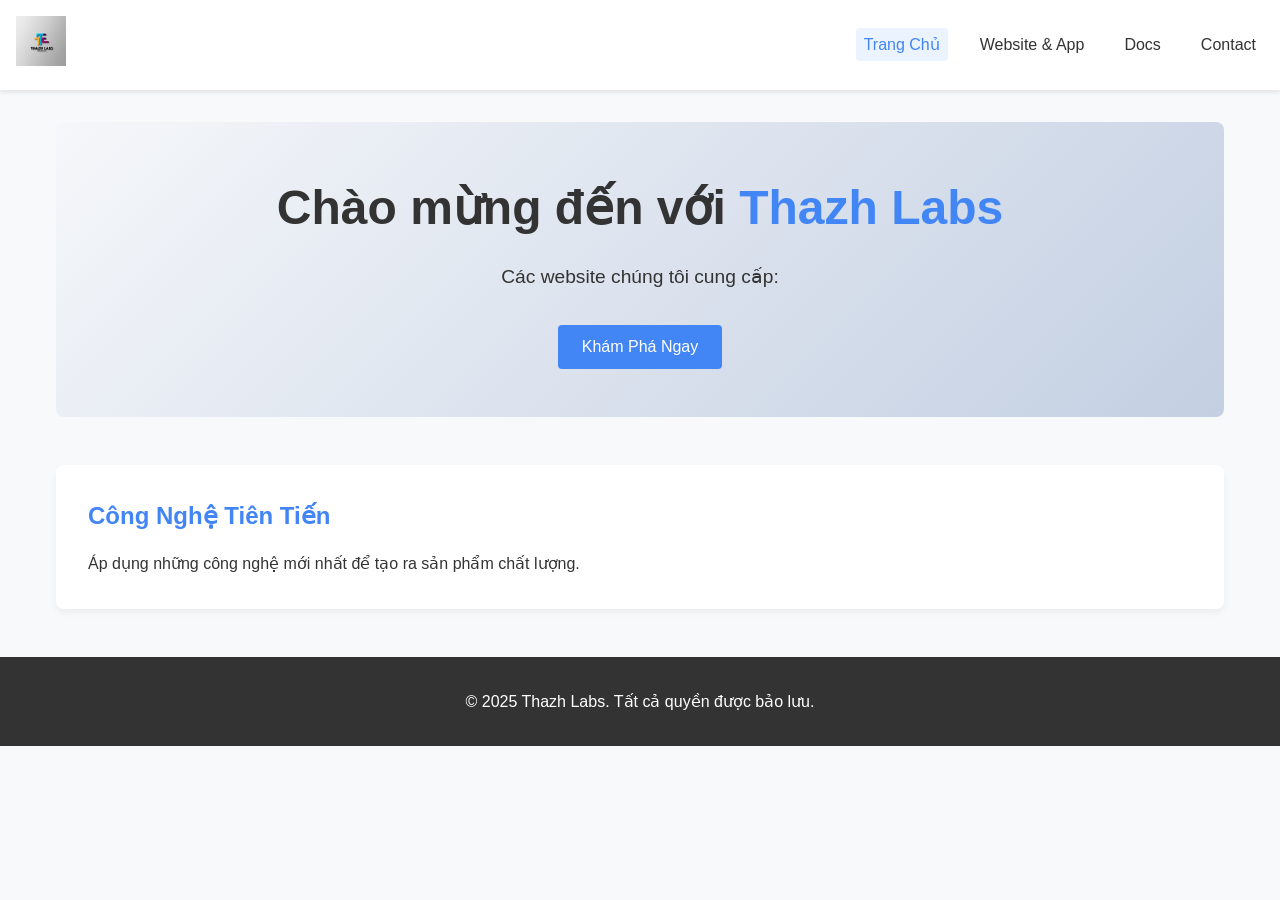
<file: index.html>
<!DOCTYPE html>
<html lang="vi">
<head>
    <meta charset="UTF-8">
    <meta name="viewport" content="width=device-width, initial-scale=1.0">
    <title>Thazh Labs - Trang Chủ</title>
    <link rel="stylesheet" href="styles/main.css">
</head>
<body>
    <header>
        <div class="logo">
            <img src="images/logo.jpg" alt="<3 i love youu">
        </div>
        <nav>
            <ul>
                <li><a href="index.html" class="active">Trang Chủ</a></li>
                <li><a href="app.html">Website & App</a></li>
                <li><a href="docs.html">Docs</a></li>
                <li><a href="contact.html">Contact</a></li>
            </ul>
        </nav>
    </header>

    <main>
        <section class="hero">
            <h1>Chào mừng đến với <span class="highlight">Thazh Labs</span></h1>
            <p>Các website chúng tôi cung cấp:</p>
            <button class="cta-button">Khám Phá Ngay</button>
        </section>

        <section class="features">
            <div class="feature fade-in">
                <h2>Công Nghệ Tiên Tiến</h2>
                <p>Áp dụng những công nghệ mới nhất để tạo ra sản phẩm chất lượng.</p>
            </div>
        </section>
    </main>

    <footer>
        <p>&copy; 2025 Thazh Labs. Tất cả quyền được bảo lưu.</p>
    </footer>

    <script src="js/main.js"></script>
</body>
</html>
</file>
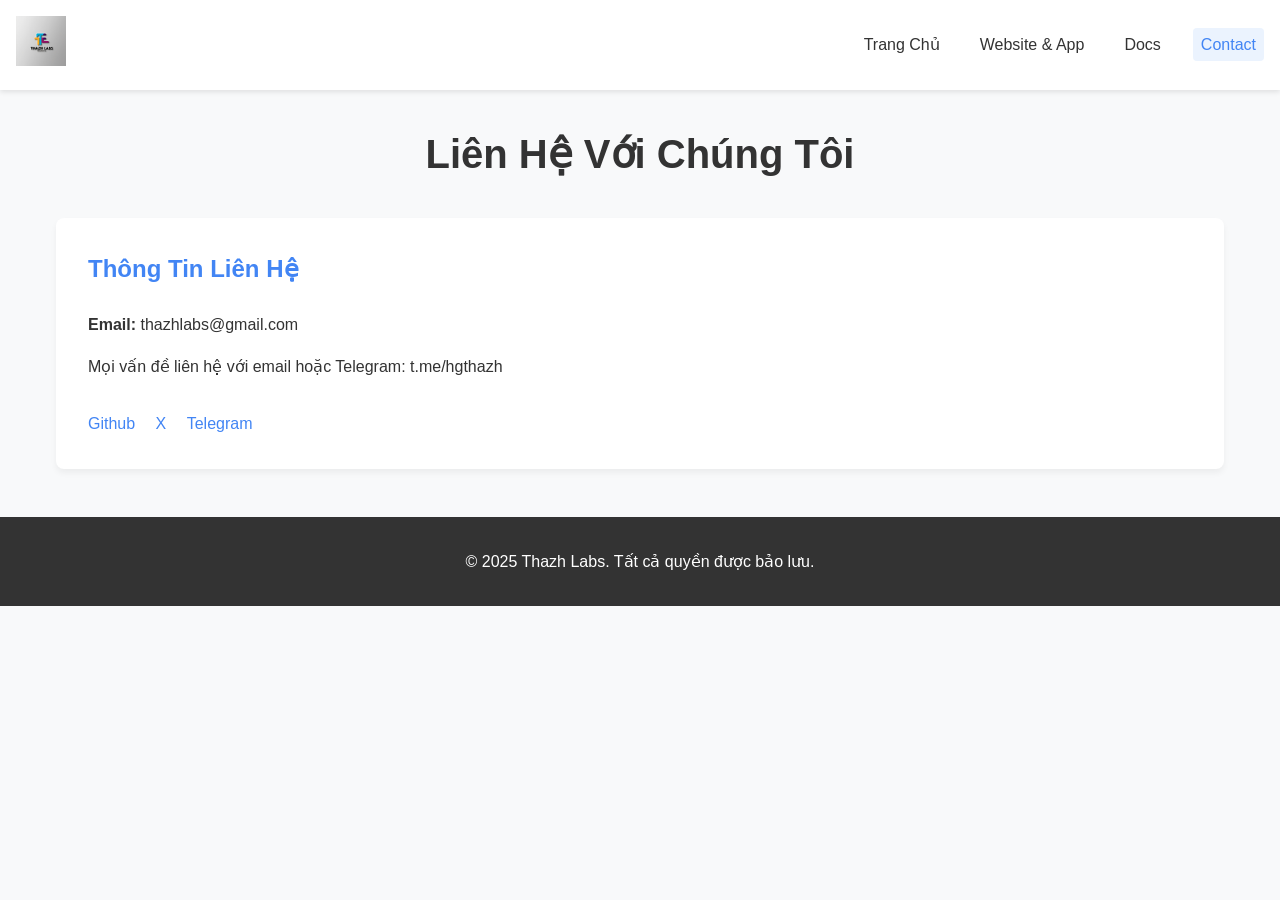
<file: contact.html>
<!DOCTYPE html>
<html lang="vi">
<head>
    <meta charset="UTF-8">
    <meta name="viewport" content="width=device-width, initial-scale=1.0">
    <title>Thazh Labs - Contact</title>
    <link rel="stylesheet" href="styles/main.css">
</head>
<body>
    <header>
        <div class="logo">
            <img src="images/logo.jpg" alt="<3 i love youu">
        </div>
        <nav>
            <ul>
                <li><a href="index.html">Trang Chủ</a></li>
                <li><a href="app.html">Website & App</a></li>
                <li><a href="docs.html">Docs</a></li>
                <li><a href="contact.html" class="active">Contact</a></li>
            </ul>
        </nav>
    </header>

    <main>
        <h1>Liên Hệ Với Chúng Tôi</h1>
        
        <div class="contact-container">
            <div class="contact-info">
                <h2>Thông Tin Liên Hệ</h2>
                <p><strong>Email:</strong> thazhlabs@gmail.com</p>
                <p>Mọi vấn đề liên hệ với email hoặc Telegram: t.me/hgthazh</p>
                
                <div class="social-links">
                    <a href="https://www.github.com/th4zh" class="social-link">Github</a>
                    <a href="https://www.x.com/thazhlabs" class="social-link">X</a>
                    <a href="https:t.me/" class="social-link">Telegram</a>
                </div>
            </div>
        </div>
    </main>

    <footer>
        <p>&copy; 2025 Thazh Labs. Tất cả quyền được bảo lưu.</p>
    </footer>

    <script src="js/main.js"></script>
</body>
</html>
</file>
<file: styles/main.css>
/* Reset CSS */
* {
    margin: 0;
    padding: 0;
    box-sizing: border-box;
}

body {
    font-family: 'Segoe UI', Tahoma, Geneva, Verdana, sans-serif;
    line-height: 1.6;
    color: #333;
    background-color: #f8f9fa;
}

/* Header */
header {
    background-color: #fff;
    box-shadow: 0 2px 5px rgba(0, 0, 0, 0.1);
    padding: 1rem;
    display: flex;
    justify-content: space-between;
    align-items: center;
    position: sticky;
    top: 0;
    z-index: 100;
}

.logo img {
    height: 50px;
}

nav ul {
    display: flex;
    list-style: none;
}

nav ul li {
    margin-left: 1.5rem;
}

nav ul li a {
    text-decoration: none;
    color: #333;
    font-weight: 500;
    padding: 0.5rem;
    border-radius: 4px;
    transition: all 0.3s ease;
}

nav ul li a:hover, nav ul li a.active {
    color: #4285f4;
    background-color: rgba(66, 133, 244, 0.1);
}

/* Main Content */
main {
    max-width: 1200px;
    margin: 2rem auto;
    padding: 0 1rem;
}

h1 {
    font-size: 2.5rem;
    margin-bottom: 1.5rem;
    color: #333;
    text-align: center;
}

/* Hero Section */
.hero {
    text-align: center;
    padding: 3rem 1rem;
    background: linear-gradient(135deg, #f5f7fa 0%, #c3cfe2 100%);
    border-radius: 8px;
    margin-bottom: 2rem;
    animation: fadeIn 1s ease;
}

.hero h1 {
    font-size: 3rem;
    margin-bottom: 1rem;
}

.highlight {
    color: #4285f4;
}

.hero p {
    font-size: 1.2rem;
    margin-bottom: 2rem;
}

.cta-button {
    background-color: #4285f4;
    color: white;
    border: none;
    padding: 0.8rem 1.5rem;
    font-size: 1rem;
    border-radius: 4px;
    cursor: pointer;
    transition: background-color 0.3s ease;
}

.cta-button:hover {
    background-color: #3367d6;
    transform: translateY(-2px);
    box-shadow: 0 4px 8px rgba(0, 0, 0, 0.1);
}

/* Features Section */
.features {
    display: grid;
    grid-template-columns: repeat(auto-fit, minmax(300px, 1fr));
    gap: 2rem;
    margin-top: 3rem;
}

.feature {
    background-color: white;
    padding: 2rem;
    border-radius: 8px;
    box-shadow: 0 4px 6px rgba(0, 0, 0, 0.05);
    transition: transform 0.3s ease, box-shadow 0.3s ease;
}

.feature:hover {
    transform: translateY(-5px);
    box-shadow: 0 8px 15px rgba(0, 0, 0, 0.1);
}

.feature h2 {
    margin-bottom: 1rem;
    color: #4285f4;
}

/* App Cards */
.app-container {
    display: grid;
    grid-template-columns: repeat(auto-fit, minmax(300px, 1fr));
    gap: 2rem;
    margin-top: 2rem;
}

.app-card {
    background-color: white;
    border-radius: 8px;
    overflow: hidden;
    box-shadow: 0 4px 6px rgba(0, 0, 0, 0.05);
    transition: transform 0.3s ease;
}

.app-card:hover {
    transform: translateY(-5px);
}

.app-card img {
    width: 100%;
    height: 200px;
    object-fit: cover;
}

.app-card h2, .app-card p {
    padding: 0 1.5rem;
}

.app-card h2 {
    margin-top: 1.5rem;
    color: #4285f4;
}

.app-card p {
    margin: 1rem 0;
}

.app-link {
    display: inline-block;
    margin: 0 1.5rem 1.5rem;
    padding: 0.5rem 1rem;
    background-color: #4285f4;
    color: white;
    text-decoration: none;
    border-radius: 4px;
    transition: background-color 0.3s ease;
}

.app-link:hover {
    background-color: #3367d6;
}

/* Contact Page */
.contact-container {
    display: grid;
    grid-template-columns: repeat(auto-fit, minmax(300px, 1fr));
    gap: 2rem;
    margin-top: 2rem;
}

.contact-info, .contact-form {
    background-color: white;
    padding: 2rem;
    border-radius: 8px;
    box-shadow: 0 4px 6px rgba(0, 0, 0, 0.05);
}

.contact-info h2, .contact-form h2 {
    margin-bottom: 1.5rem;
    color: #4285f4;
}

.contact-info p {
    margin-bottom: 1rem;
}

.social-links {
    margin-top: 2rem;
}

.social-link {
    display: inline-block;
    margin-right: 1rem;
    color: #4285f4;
    text-decoration: none;
    transition: color 0.3s ease;
}

.social-link:hover {
    color: #3367d6;
}

.form-group {
    margin-bottom: 1.5rem;
}

.form-group label {
    display: block;
    margin-bottom: 0.5rem;
    font-weight: 500;
}

.form-group input, .form-group textarea {
    width: 100%;
    padding: 0.8rem;
    border: 1px solid #ddd;
    border-radius: 4px;
    font-family: inherit;
    font-size: 1rem;
}

.submit-button {
    background-color: #4285f4;
    color: white;
    border: none;
    padding: 0.8rem 1.5rem;
    font-size: 1rem;
    border-radius: 4px;
    cursor: pointer;
    transition: background-color 0.3s ease;
}

.submit-button:hover {
    background-color: #3367d6;
}

/* Documentation Page */
.docs-container {
    display: grid;
    grid-template-columns: 250px 1fr;
    gap: 2rem;
    margin-top: 2rem;
}

.docs-sidebar {
    background-color: white;
    padding: 1.5rem;
    border-radius: 8px;
    box-shadow: 0 4px 6px rgba(0, 0, 0, 0.05);
    position: sticky;
    top: 100px;
    height: fit-content;
}

.docs-sidebar h2 {
    margin-bottom: 1.5rem;
    color: #4285f4;
}

.docs-nav {
    list-style: none;
}

.docs-nav li {
    margin-bottom: 0.8rem;
}

.docs-nav a {
    text-decoration: none;
    color: #333;
    display: block;
    padding: 0.5rem;
    border-radius: 4px;
    transition: all 0.3s ease;
}

.docs-nav a:hover, .docs-nav a.active {
    background-color: rgba(66, 133, 244, 0.1);
    color: #4285f4;
}

.docs-content {
    background-color: white;
    padding: 2rem;
    border-radius: 8px;
    box-shadow: 0 4px 6px rgba(0, 0, 0, 0.05);
}

.doc-section {
    margin-bottom: 3rem;
}

.doc-section h2 {
    color: #4285f4;
    margin-bottom: 1.5rem;
    padding-bottom: 0.5rem;
    border-bottom: 1px solid #eee;
}

.doc-section h3 {
    margin: 1.5rem 0 1rem;
    color: #555;
}

.doc-section ul, .doc-section ol {
    margin-left: 2rem;
    margin-bottom: 1.5rem;
}

.doc-section pre {
    background-color: #f8f9fa;
    padding: 1rem;
    border-radius: 4px;
    overflow-x: auto;
    margin-bottom: 1.5rem;
}

.tutorial-card {
    background-color: #f8f9fa;
    padding: 1.5rem;
    border-radius: 4px;
    margin-bottom: 1.5rem;
}

.tutorial-card h3 {
    margin-top: 0;
}

.doc-link {
    display: inline-block;
    margin-top: 1rem;
    color: #4285f4;
    text-decoration: none;
    font-weight: 500;
    transition: color 0.3s ease;
}

.doc-link:hover {
    color: #3367d6;
}

.faq-item {
    margin-bottom: 1.5rem;
}

.faq-item h3 {
    color: #4285f4;
    margin-bottom: 0.5rem;
}

/* Footer */
footer {
    background-color: #333;
    color: white;
    text-align: center;
    padding: 2rem;
    margin-top: 3rem;
}

/* Animations */
@keyframes fadeIn {
    from { opacity: 0; transform: translateY(20px); }
    to { opacity: 1; transform: translateY(0); }
}

.fade-in {
    opacity: 0;
    animation: fadeIn 1s ease forwards;
}

.feature:nth-child(1) {
    animation-delay: 0.2s;
}

.feature:nth-child(2) {
    animation-delay: 0.4s;
}

.feature:nth-child(3) {
    animation-delay: 0.6s;
}

/* Responsive Design */
@media (max-width: 768px) {
    header {
        flex-direction: column;
    }
    
    nav ul {
        margin-top: 1rem;
    }
    
    nav ul li {
        margin-left: 0.8rem;
        margin-right: 0.8rem;
    }
    
    .hero h1 {
        font-size: 2.5rem;
    }
    
    .docs-container {
        grid-template-columns: 1fr;
    }
    
    .docs-sidebar {
        position: static;
        margin-bottom: 2rem;
    }
}
</file>
